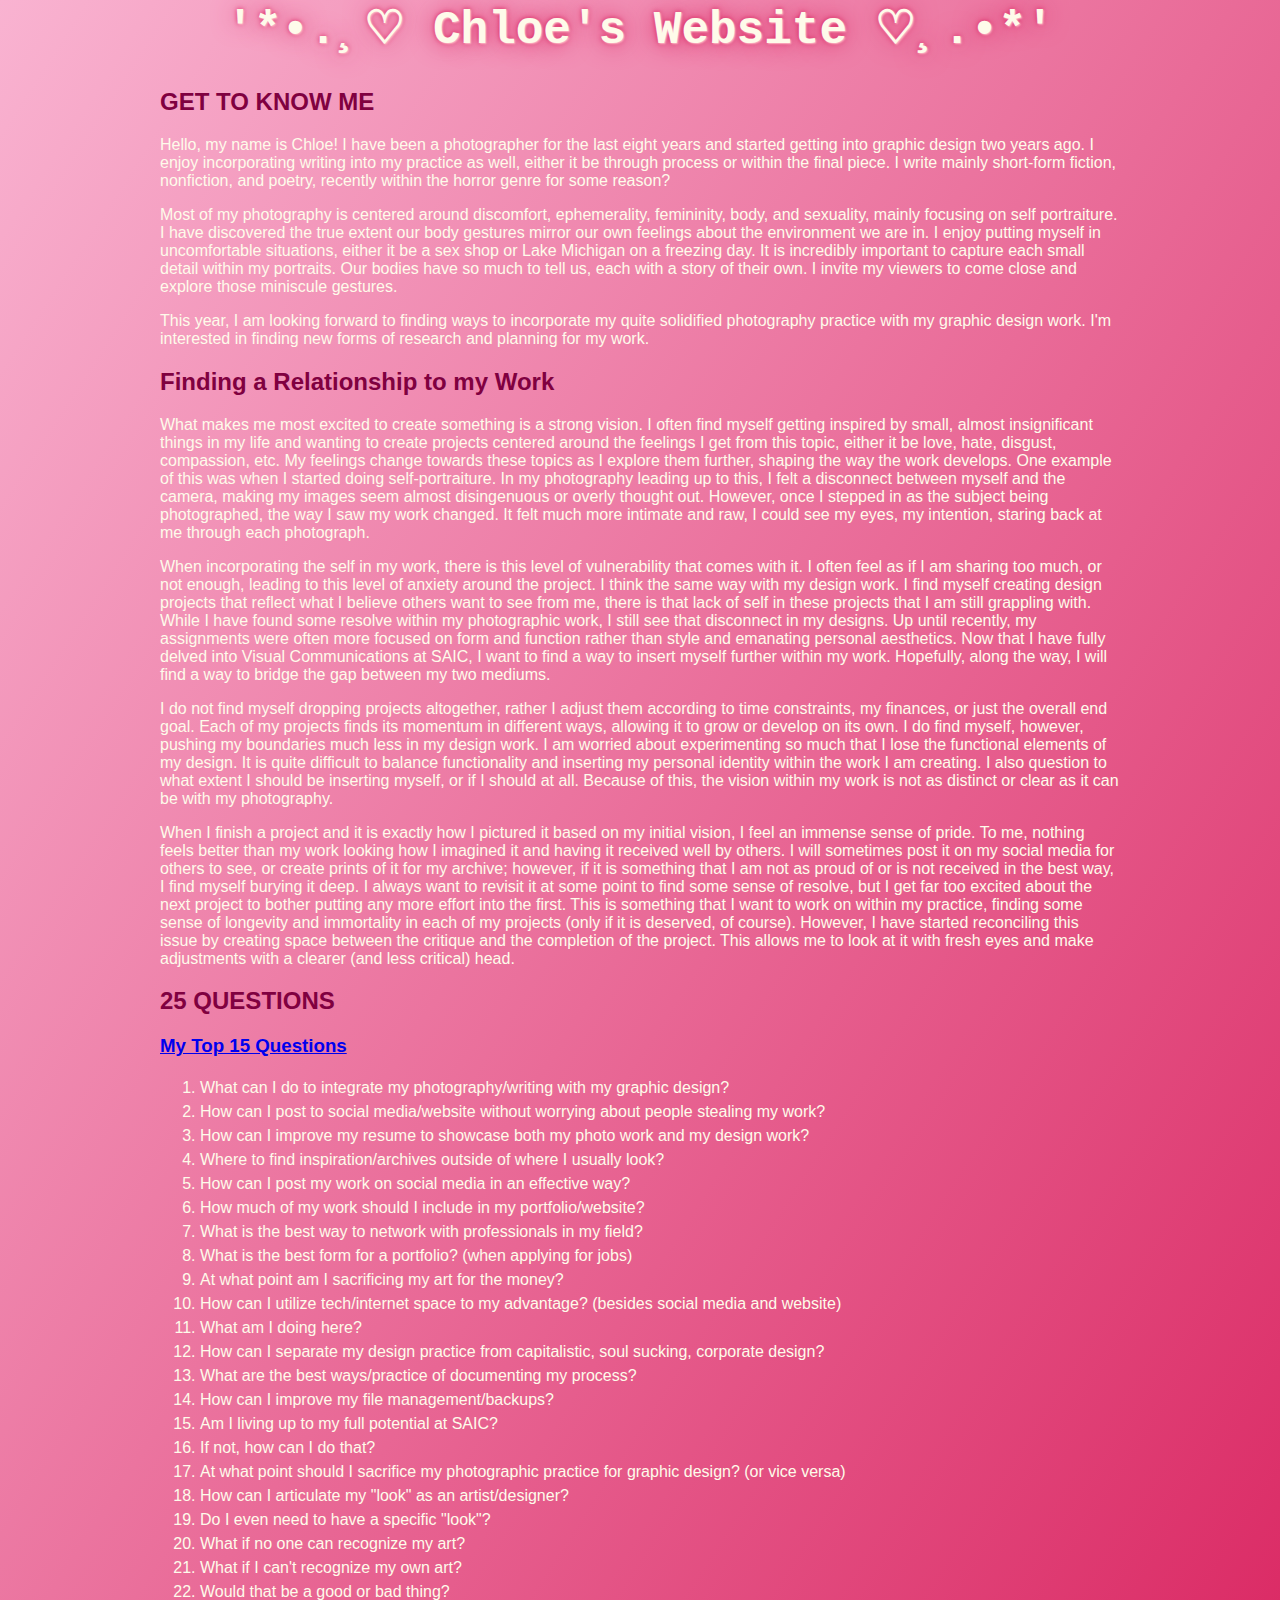
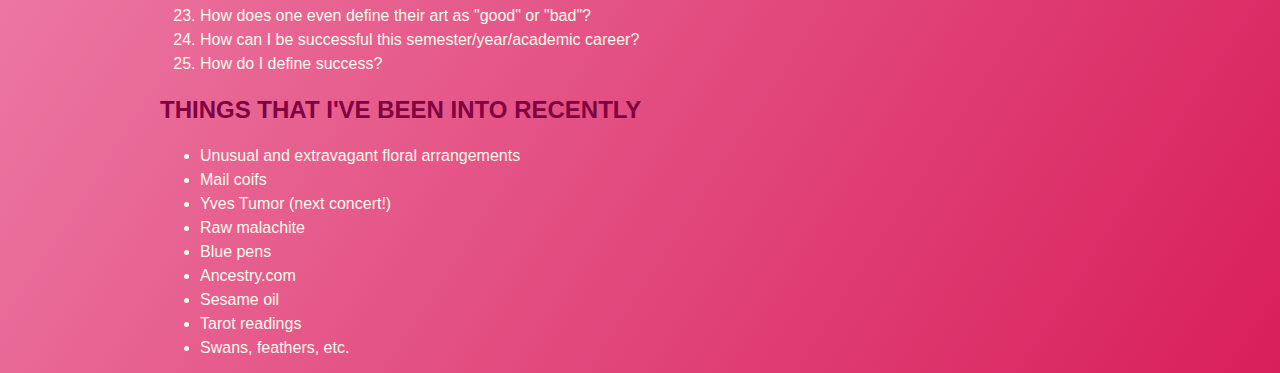
<file: index.html>
<html>
   <!-- the head contains information for the browser to help render the site. This information is not displayed directly on the page -->
   <head>
      <title>Chloe's Homepage</title>
      <!-- This code links to my style sheet: style.css -->
      <link rel="stylesheet" href="style.css">
   </head>
   <body>
  
      <h1>'*•.¸♡ Chloe's Website ♡¸.•*'</h1>
      
      <h2>GET TO KNOW ME</h2>
      
      <p>Hello, my name is Chloe! I have been a photographer for the last eight years and started getting into graphic design two years ago. I enjoy incorporating writing into my practice as well, either it be through process or within the final piece. I write mainly short-form fiction, nonfiction, and poetry, recently within the horror genre for some reason? </p>
        
        <p>Most of my photography is centered around discomfort, ephemerality, femininity, body, and sexuality, mainly focusing on self portraiture. I have discovered the true extent our body gestures mirror our own feelings about the environment we are in. I enjoy putting myself in uncomfortable situations, either it be a sex shop or Lake Michigan on a freezing day. It is incredibly important to capture each small detail within my portraits. Our bodies have so much to tell us, each with a story of their own. I invite my viewers to come close and explore those miniscule gestures.  </p>
        
        <p>This year, I am looking forward to finding ways to incorporate my quite solidified photography practice with my graphic design work. I'm interested in finding new forms of research and planning for my work. </p>

      <h2>Finding a Relationship to my Work</h2>

      <p>What makes me most excited to create something is a strong vision. I often find myself getting inspired by small, almost insignificant things in my life and wanting to create projects centered around the feelings I get from this topic, either it be love, hate, disgust, compassion, etc. My feelings change towards these topics as I explore them further, shaping the way the work develops. One example of this was when I started doing self-portraiture. In my photography leading up to this, I felt a disconnect between myself and the camera, making my images seem almost disingenuous or overly thought out. However, once I stepped in as the subject being photographed, the way I saw my work changed. It felt much more intimate and raw, I could see my eyes, my intention, staring back at me through each photograph.</p>

      <p>When incorporating the self in my work, there is this level of vulnerability that comes with it. I often feel as if I am sharing too much, or not enough, leading to this level of anxiety around the project. I think the same way with my design work. I find myself creating design projects that reflect what I believe others want to see from me, there is that lack of self in these projects that I am still grappling with. While I have found some resolve within my photographic work, I still see that disconnect in my designs. Up until recently, my assignments were often more focused on form and function rather than style and emanating personal aesthetics. Now that I have fully delved into Visual Communications at SAIC, I want to find a way to insert myself further within my work. Hopefully, along the way, I will find a way to bridge the gap between my two mediums.</p>

      <p>I do not find myself dropping projects altogether, rather I adjust them according to time constraints, my finances, or just the overall end goal. Each of my projects finds its momentum in different ways, allowing it to grow or develop on its own. I do find myself, however, pushing my boundaries much less in my design work. I am worried about experimenting so much that I lose the functional elements of my design. It is quite difficult to balance functionality and inserting my personal identity within the work I am creating. I also question to what extent I should be inserting myself, or if I should at all. Because of this, the vision within my work is not as distinct or clear as it can be with my photography.</p>

      <p>When I finish a project and it is exactly how I pictured it based on my initial vision, I feel an immense sense of pride. To me, nothing feels better than my work looking how I imagined it and having it received well by others. I will sometimes post it on my social media for others to see, or create prints of it for my archive; however, if it is something that I am not as proud of or is not received in the best way, I find myself burying it deep. I always want to revisit it at some point to find some sense of resolve, but I get far too excited about the next project to bother putting any more effort into the first. This is something that I want to work on within my practice, finding some sense of longevity and immortality in each of my projects (only if it is deserved, of course). However, I have started reconciling this issue by creating space between the critique and the completion of the project. This allows me to look at it with fresh eyes and make adjustments with a clearer (and less critical) head.</p>
      
      <h2>25 QUESTIONS</h2>

      <a href="Reflection1.html">
      <h3>My Top 15 Questions</h3>
      </a>

      <ol>
        <li>What can I do to integrate my photography/writing with my graphic design?</li>
        <li>How can I post to social media/website without worrying about people stealing my work? </li>
        <li>How can I improve my resume to showcase both my photo work and my design work?</li>
        <li>Where to find inspiration/archives outside of where I usually look?</li>
        <li>How can I post my work on social media in an effective way?</li>
        <li>How much of my work should I include in my portfolio/website?</li>
        <li>What is the best way to network with professionals in my field?</li>
        <li>What is the best form for a portfolio? (when applying for jobs)</li>
        <li>At what point am I sacrificing my art for the money?</li>
        <li>How can I utilize tech/internet space to my advantage? (besides social media and website)</li>
        <li>What am I doing here?</li>
        <li>How can I separate my design practice from capitalistic, soul sucking, corporate design?</li>
        <li>What are the best ways/practice of documenting my process?</li>
        <li>How can I improve my file management/backups?</li>
        <li>Am I living up to my full potential at SAIC?</li>
        <li>If not, how can I do that?</li>
        <li>At what point should I sacrifice my photographic practice for graphic design? (or vice versa)</li>
        <li>How can I articulate my "look" as an artist/designer?</li>
        <li>Do I even need to have a specific "look"?</li>
        <li>What if no one can recognize my art?</li>
        <li>What if I can't recognize my own art?</li>
        <li>Would that be a good or bad thing?</li>
        <li>How does one even define their art as "good" or "bad"?</li>
        <li>How can I be successful this semester/year/academic career?</li>
        <li>How do I define success?</li>
      </ol>
        
        <h2>THINGS THAT I'VE BEEN INTO RECENTLY</h2>
        <ul>
          <li>Unusual and extravagant floral arrangements</li>
          <li> Mail coifs</li>
          <li>Yves Tumor (next concert!)</li>
          <li>Raw malachite</li>
          <li>Blue pens</li>
          <li>Ancestry.com</li>
          <li>Sesame oil</li>
          <li>Tarot readings</li>
          <li>Swans, feathers, etc.</li>
        </ul>
        
      </body>
       </html>
</file>
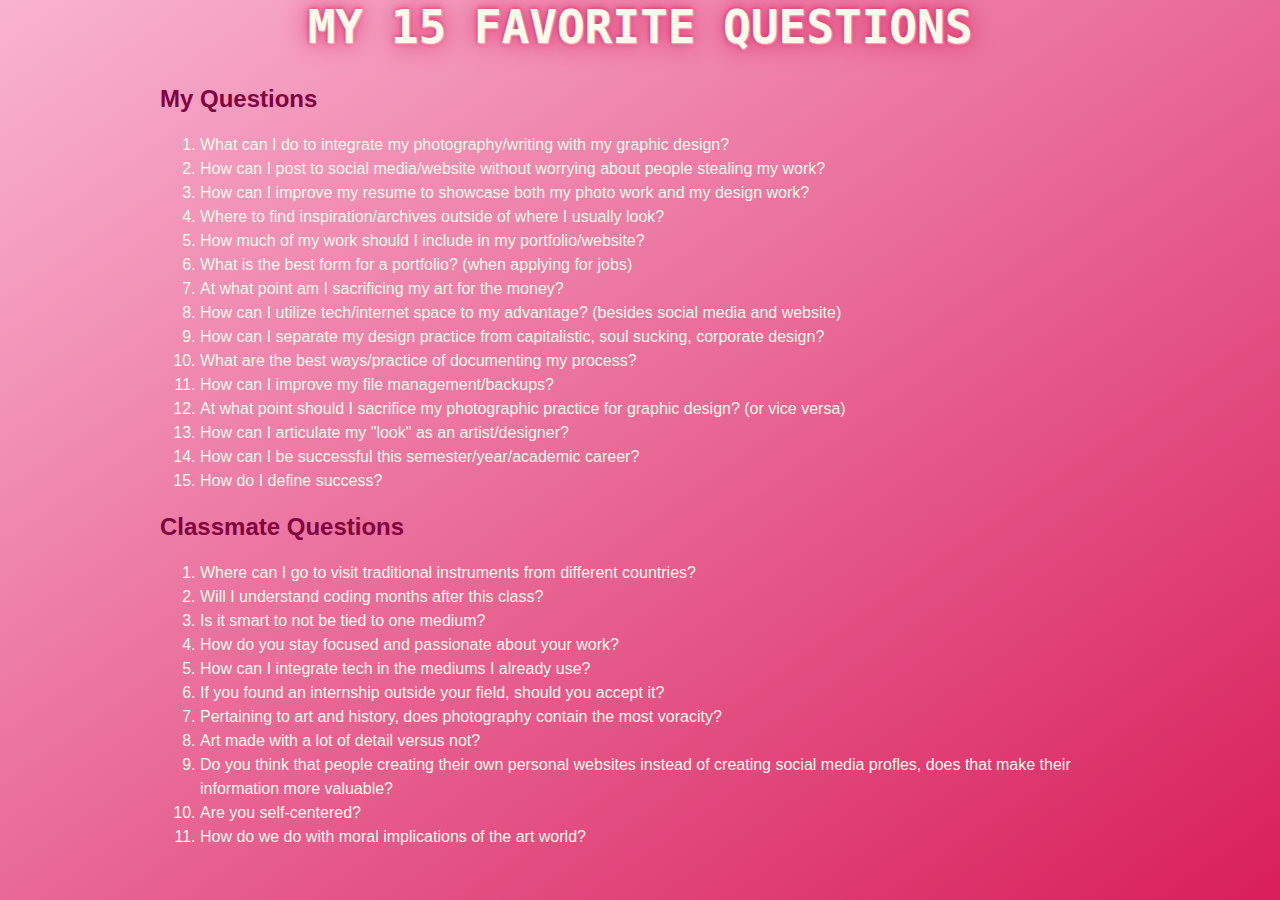
<file: Reflection1.html>
<html></html>
   <!-- the head contains information for the browser to help render the site. This information is not displayed directly on the page -->
   <head>
      <title>Chloe's Top 15 Questions</title>
      <!-- This code links to my style sheet: style.css -->
      <link rel="stylesheet" href="style.css">
   </head>
   <body>
    <h1>MY 15 FAVORITE QUESTIONS</h1>
    <h2>My Questions</h2>
      <ol>
        <li>What can I do to integrate my photography/writing with my graphic design?</li>
        <li>How can I post to social media/website without worrying about people stealing my work? </li>
        <li>How can I improve my resume to showcase both my photo work and my design work?</li>
        <li>Where to find inspiration/archives outside of where I usually look?</li>
        <li>How much of my work should I include in my portfolio/website?</li>
        <li>What is the best form for a portfolio? (when applying for jobs)</li>
        <li>At what point am I sacrificing my art for the money?</li>
        <li>How can I utilize tech/internet space to my advantage? (besides social media and website)</li>
        <li>How can I separate my design practice from capitalistic, soul sucking, corporate design?</li>
        <li>What are the best ways/practice of documenting my process?</li>
        <li>How can I improve my file management/backups?</li>
        <li>At what point should I sacrifice my photographic practice for graphic design? (or vice versa)</li>
        <li>How can I articulate my "look" as an artist/designer?</li>
        <li>How can I be successful this semester/year/academic career?</li>
        <li>How do I define success?</li>
      </ol>
      <h2>Classmate Questions</h2>
      <ol>
        <li>Where can I go to visit traditional instruments from different countries?</li>
        <li>Will I understand coding months after this class?</li>
        <li>Is it smart to not be tied to one medium?</li>
        <li>How do you stay focused and passionate about your work?</li>
        <li>How can I integrate tech in the mediums I already use?</li>
        <li>If you found an internship outside your field, should you accept it?</li>
        <li>Pertaining to art and history, does photography contain the most voracity?</li>
        <li>Art made with a lot of detail versus not?</li>
        <li>Do you think that people creating their own personal websites instead of creating social media profles, does that make their information more valuable?</li>
        <li>Are you self-centered?</li>
        <li>How do we do with moral implications of the art world?</li>
      </ol>
      </body>
      </html>
</file>
<file: style.css>
h1 {
    text-align: center;
    font-family: "Space Mono", monospace;
    text-shadow: 1px 1px 2px pink, 0 0 25px #D81E5B, 0 0 5px #D81E5B;
    font-size: 46px;
  }
  
  h2 {
    color: #800040
  }
  
  body {
    font-family: "Noto Sans", sans-serif;
    font-size: 16px;
    background-image: linear-gradient(to bottom right, #f9b3d1, #d81e5b);
    background-repeat: no-repeat;
    color: #fefbea;
    text-align: left;
    margin: 0 auto;
    max-width: 60em;
  }
  p {
    color: #fefbea;
  }
  li {
    line-height: 1.5;
  }
</file>
